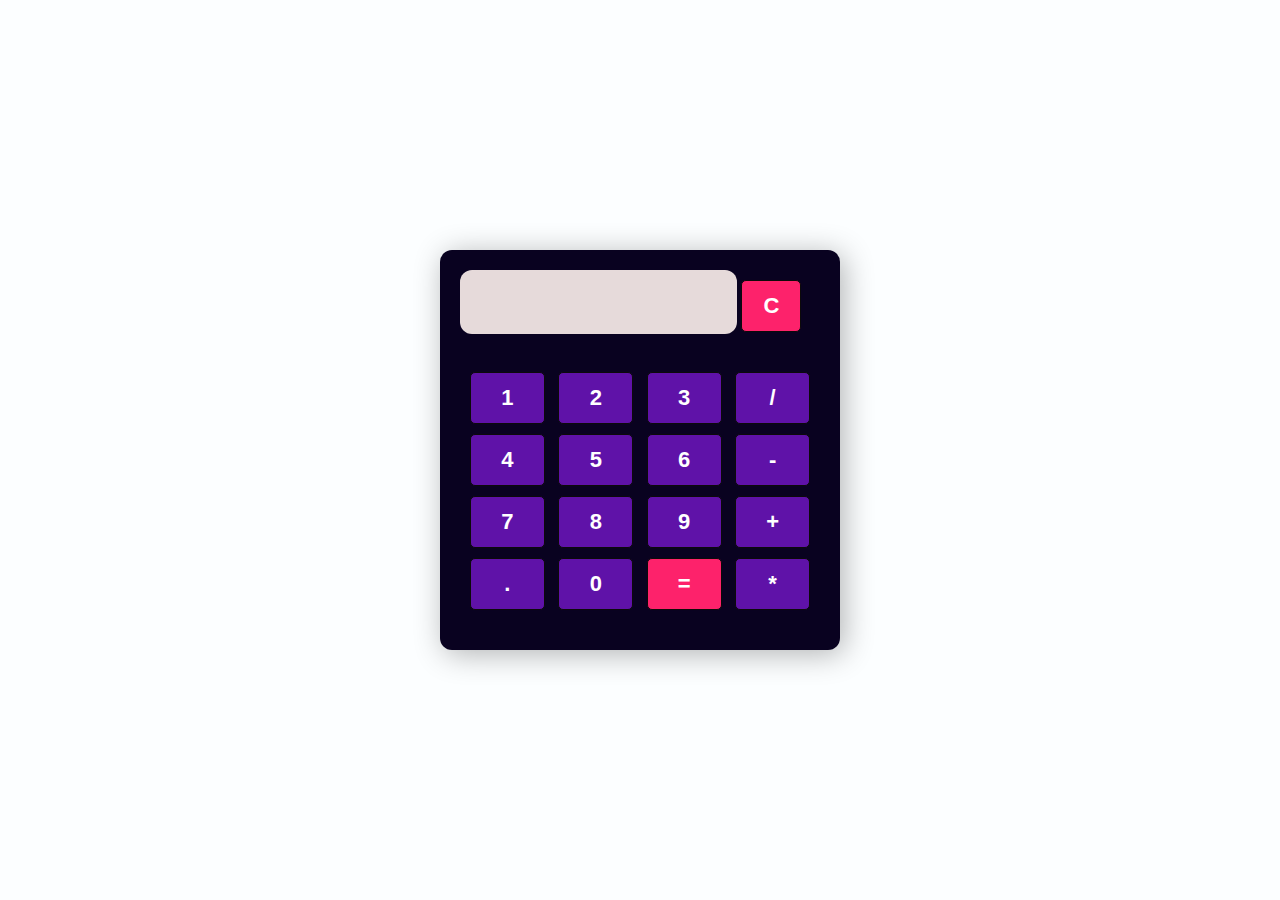
<file: Calculator/index.html>
<!DOCTYPE html>
<html lang="en">
<head>
    <meta charset="UTF-8">
    <meta http-equiv="X-UA-Compatible" content="IE=edge">
    <meta name="viewport" content="width=device-width, initial-scale=1.0">
    <title>Calculator</title>
    <link rel="stylesheet" href="cal.css">
</head>
<body>
<section class="calculator">
    <form>
        <input type="text" class="display">
        <button type="button" class="btn-clear">C</button>
  </form>
  <div class="buttons">
    
    <button type="button" class="btn btn-num" data-num="1">1</button>
    <button type="button" class="btn btn-num" data-num="2">2</button>
    <button type="button" class="btn btn-num" data-num="3">3</button>
    <button type="button" class="btn btn-blue" data-num="/">/</button>

    <button type="button" class="btn btn-num" data-num="4">4</button>
    <button type="button" class="btn btn-num" data-num="5">5</button>
    <button type="button" class="btn btn-num" data-num="6">6</button>
    <button type="button" class="btn btn-blue" data-num="-">-</button>

    <button type="button" class="btn btn-num" data-num="7">7</button>
    <button type="button" class="btn btn-num" data-num="8">8</button>
    <button type="button" class="btn btn-num" data-num="9">9</button>
    <button type="button" class="btn btn-blue" data-num="+">+</button>

    <button type="button" class="btn btn-num" data-num=".">.</button>
    <button type="button" class="btn btn-num" data-num="0">0</button>
    <button type="button" class="btn-equal">=</button>
    <button type="button" class="btn btn-blue" data-num="*">*</button>
    
  </div>
</section>


    <script src="cal.js"></script>
</body>
</html>
</file>
<file: Calculator/cal.css>
*{
    margin: 0;
    padding: 0;
    box-sizing: border-box;
}
body{
    min-height: 100vh;
    background-color: rgb(252, 254, 255);
    display: flex;
    justify-content: center;
    align-items: center;
}

.calculator{
    width: 400px;
    height: 400px;
    box-shadow: 4px 4px 30px rgba(0,0,0,0.3);
    border-radius: 12px;
    background-color: rgb(9, 2, 32);
    overflow:hidden;
}
form{
    align-items: center;
    padding-left: 20px;
    padding-top: 20px;
}
form input{
    width: 73%;
    border: none;
    border-radius: 12px;
    height: 52px;
    font-size: 2rem;
    padding:2rem;
    background-color:rgb(230, 218, 218);
    color: rgb(8, 8, 8);
    text-align: left;
    pointer-events: none;
}

button{
    flex:0 0 22%;
    margin: 5px 0;
    width:60px;
    height: 52px;
    font-size: 22px;
    font-weight: 600;
    border-radius: 5px;
    cursor: pointer;
    border: 1px solid rgb(12, 10, 10);
}
.buttons{
    display: flex;
    flex-wrap: wrap;
    justify-content: space-between;
    padding: 30px;
}
.btn-blue{
    background-color: rgb(95, 18, 168);
    color: white;
}
.btn-num{
    background-color: rgb(95, 18, 168);
    color: white;
}
.btn-equal{
    background-color: rgb(253, 34, 107);
    color: white;
}
.btn-clear{
    background-color:rgb(253, 34, 107);
    height: 52px;
    width:60px;
    color: white;  
}
</file>
